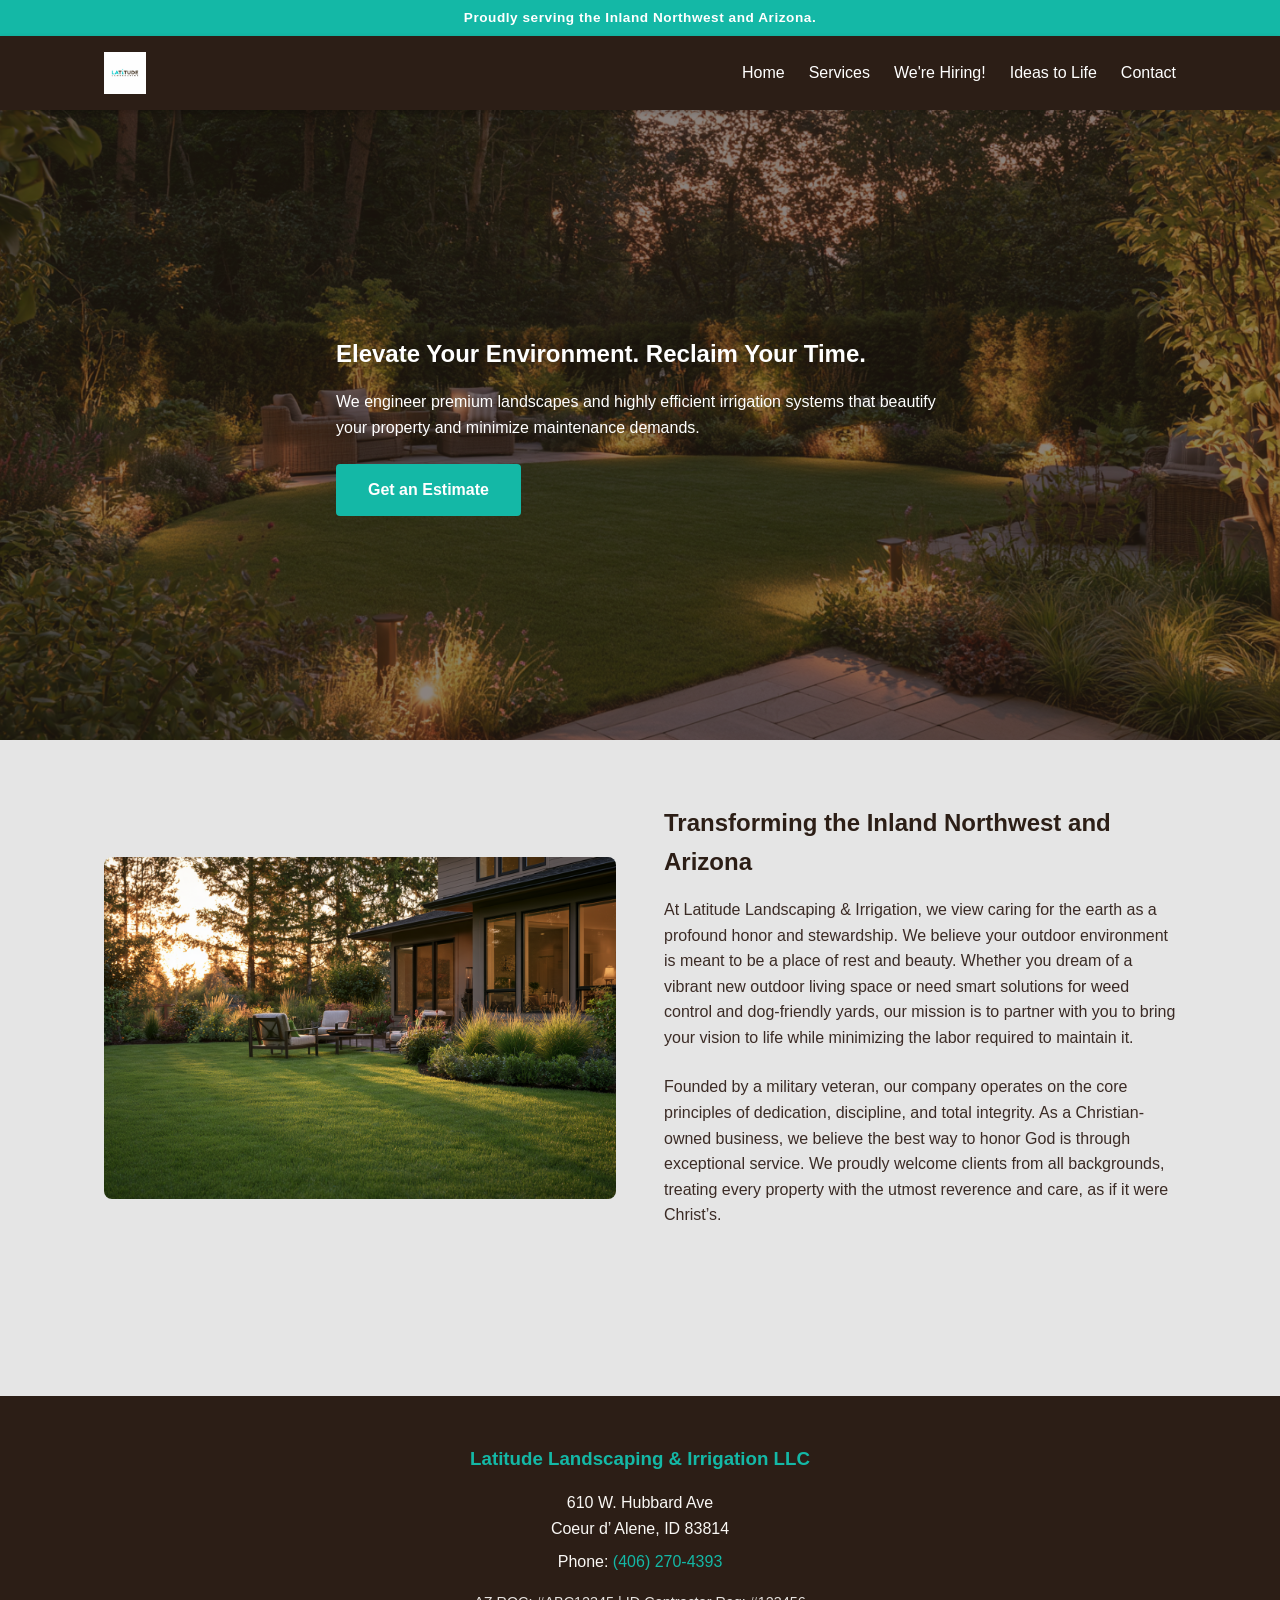
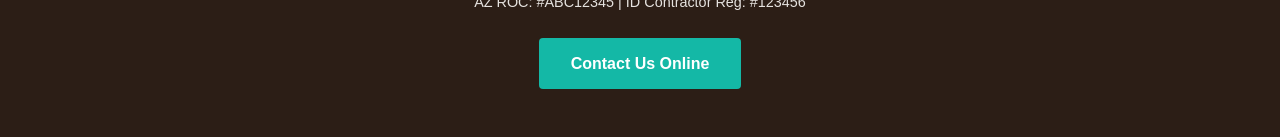
<file: index.html>
<!DOCTYPE html>
<html lang="en">
<head>
    <meta charset="UTF-8">
    <meta name="viewport" content="width=device-width, initial-scale=1.0">
    <title>Latitude Landscaping & Irrigation LLC</title>
    <link rel="stylesheet" href="style.css">
</head>
<body>
    <div class="service-banner">Proudly serving the Inland Northwest and Arizona.</div>
    <header>
        <nav>
            <a href="index.html" class="logo">
                <img src="images/logo.png" alt="Latitude Landscaping &amp; Irrigation" class="logo-img">
            </a>
            <ul class="nav-links">
                <li><a href="index.html">Home</a></li>
                <li><a href="services.html">Services</a></li>
                <li><a href="hiring.html">We're Hiring!</a></li>
                <li><a href="ideas.html">Ideas to Life</a></li>
                <li><a href="contact.html">Contact</a></li>
            </ul>
        </nav>
    </header>

    <section class="hero">
        <div class="hero-inner">
            <h1>Elevate Your Environment. Reclaim Your Time.</h1>
            <p>We engineer premium landscapes and highly efficient irrigation systems that beautify your property and minimize maintenance demands.</p>
            <a href="contact.html" class="btn">Get an Estimate</a>
        </div>
    </section>

    <main class="container">
        <section class="grid-2">
            <div>
                <img src="images/about-family.png" alt="The Latitude Landscaping family" class="section-image">
            </div>
            <div>
                <h2>Transforming the Inland Northwest and Arizona</h2>
                <p>At Latitude Landscaping &amp; Irrigation, we view caring for the earth as a profound honor and stewardship. We believe your outdoor environment is meant to be a place of rest and beauty. Whether you dream of a vibrant new outdoor living space or need smart solutions for weed control and dog-friendly yards, our mission is to partner with you to bring your vision to life while minimizing the labor required to maintain it.</p>
                <p>Founded by a military veteran, our company operates on the core principles of dedication, discipline, and total integrity. As a Christian-owned business, we believe the best way to honor God is through exceptional service. We proudly welcome clients from all backgrounds, treating every property with the utmost reverence and care, as if it were Christ’s.</p>
            </div>
        </section>
    </main>

    <footer>
        <div class="footer-content">
            <h3>Latitude Landscaping &amp; Irrigation LLC</h3>
            <p>610 W. Hubbard Ave<br>Coeur d’ Alene, ID 83814</p>
            <p>Phone: <a href="tel:4062704393">(406) 270-4393</a></p>
            <p class="license-line">AZ ROC: #ABC12345 | ID Contractor Reg: #123456</p>
            <a href="contact.html" class="btn">Contact Us Online</a>
        </div>
    </footer>
</body>
</html>
</file>
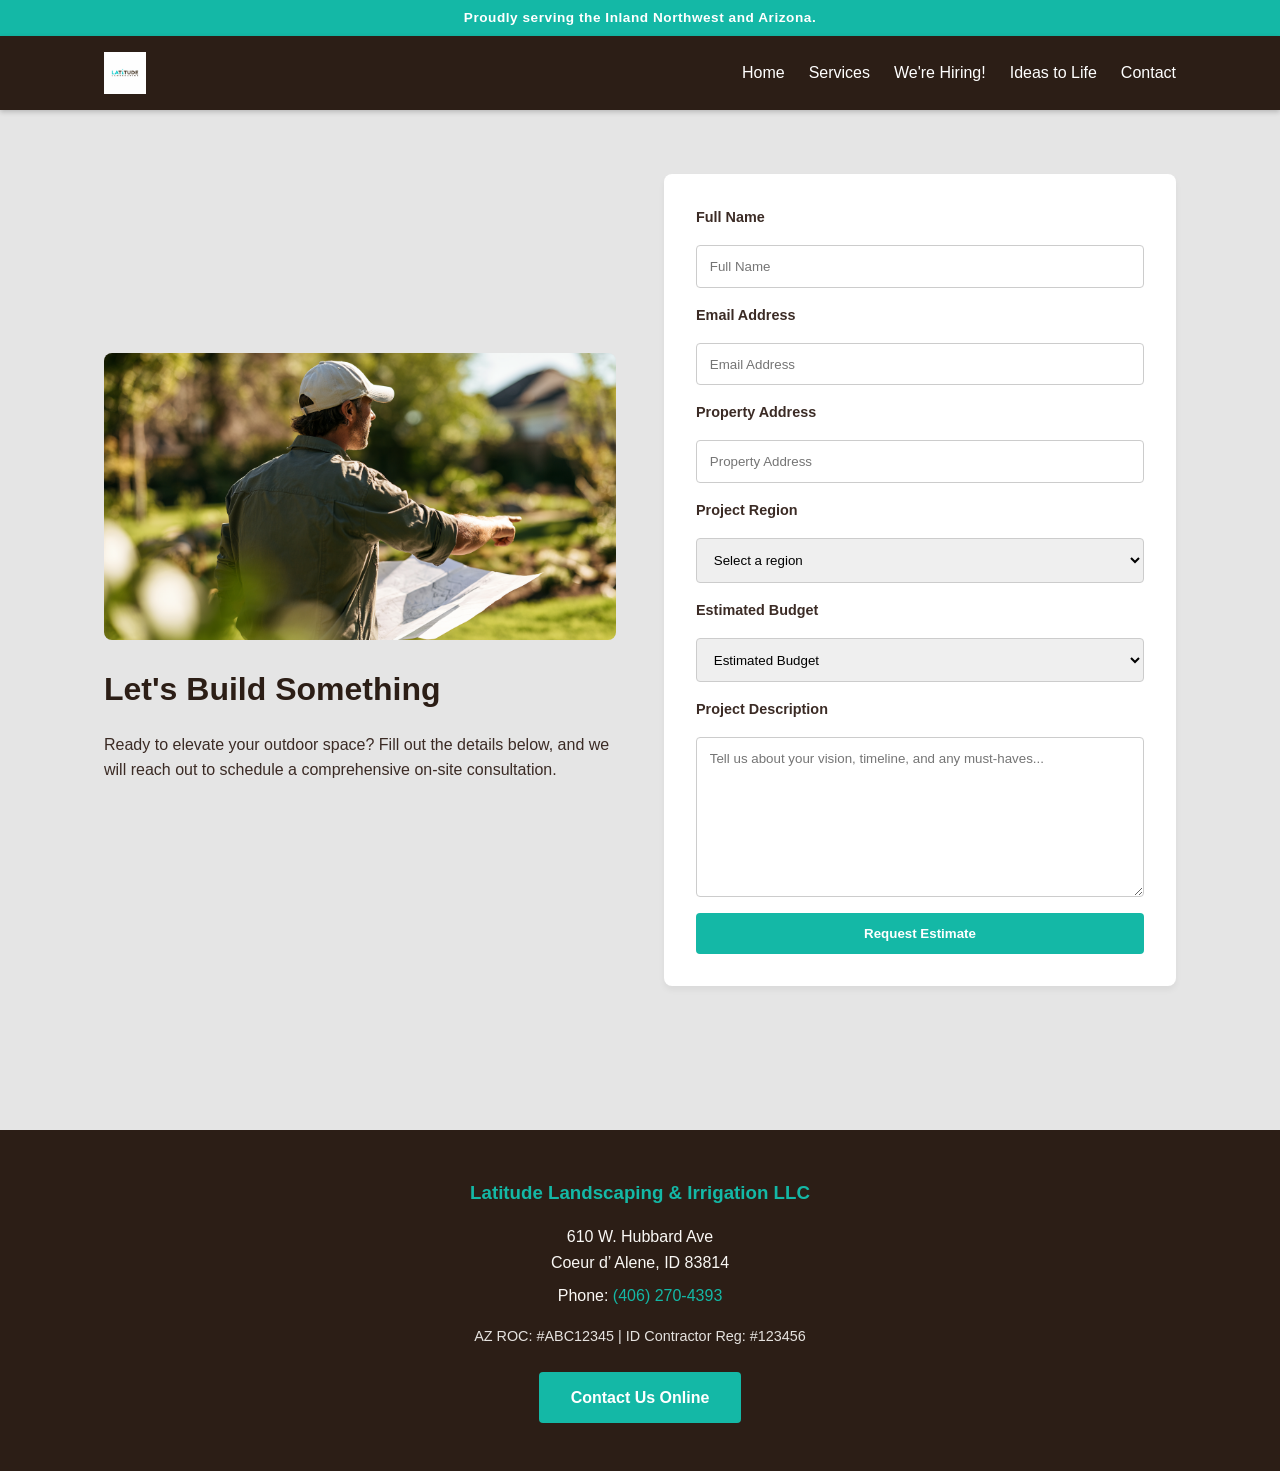
<file: contact.html>
<!DOCTYPE html>
<html lang="en">
<head>
    <meta charset="UTF-8">
    <meta name="viewport" content="width=device-width, initial-scale=1.0">
    <title>Contact - Latitude Landscaping</title>
    <link rel="stylesheet" href="style.css">
</head>
<body>
    <div class="service-banner">Proudly serving the Inland Northwest and Arizona.</div>
    <header>
        <nav>
            <a href="index.html" class="logo">
                <img src="images/logo.png" alt="Latitude Landscaping &amp; Irrigation" class="logo-img">
            </a>
            <ul class="nav-links">
                <li><a href="index.html">Home</a></li>
                <li><a href="services.html">Services</a></li>
                <li><a href="hiring.html">We're Hiring!</a></li>
                <li><a href="ideas.html">Ideas to Life</a></li>
                <li><a href="contact.html">Contact</a></li>
            </ul>
        </nav>
    </header>

    <main class="container grid-2">
        <div>
            <img src="images/consultation-header.png" alt="On-site landscaping consultation" class="section-image" style="margin-bottom: 1.5rem;">
            <h1>Let's Build Something</h1>
            <p>Ready to elevate your outdoor space? Fill out the details below, and we will reach out to schedule a comprehensive on-site consultation.</p>
        </div>
        <div>
            <form action="https://api.web3forms.com/submit" method="POST">
                <input type="hidden" name="access_key" value="YOUR_WEB3FORMS_ACCESS_KEY_HERE">

                <label class="form-label" for="name">Full Name</label>
                <input id="name" type="text" name="name" placeholder="Full Name" required>

                <label class="form-label" for="email">Email Address</label>
                <input id="email" type="email" name="email" placeholder="Email Address" required>

                <label class="form-label" for="address">Property Address</label>
                <input id="address" type="text" name="address" placeholder="Property Address" required>

                <label class="form-label" for="region">Project Region</label>
                <select id="region" name="region" required>
                    <option value="" disabled selected>Select a region</option>
                    <option value="Idaho/Inland Northwest">Idaho/Inland Northwest</option>
                    <option value="Arizona">Arizona</option>
                </select>

                <label class="form-label" for="budget">Estimated Budget</label>
                <select id="budget" name="budget" required>
                    <option value="" disabled selected>Estimated Budget</option>
                    <option value="Under $5k">Under $5,000</option>
                    <option value="$5k - $15k">$5,000 - $15,000</option>
                    <option value="$15k - $30k">$15,000 - $30,000</option>
                    <option value="$30k+">$30,000+</option>
                </select>

                <label class="form-label" for="description">Project Description</label>
                <textarea id="description" name="description" placeholder="Tell us about your vision, timeline, and any must-haves..." rows="8" required></textarea>

                <button type="submit" class="btn">Request Estimate</button>
            </form>
        </div>
    </main>

    <footer>
        <div class="footer-content">
            <h3>Latitude Landscaping &amp; Irrigation LLC</h3>
            <p>610 W. Hubbard Ave<br>Coeur d’ Alene, ID 83814</p>
            <p>Phone: <a href="tel:4062704393">(406) 270-4393</a></p>
            <p class="license-line">AZ ROC: #ABC12345 | ID Contractor Reg: #123456</p>
            <a href="contact.html" class="btn">Contact Us Online</a>
        </div>
    </footer>
</body>
</html>
</file>
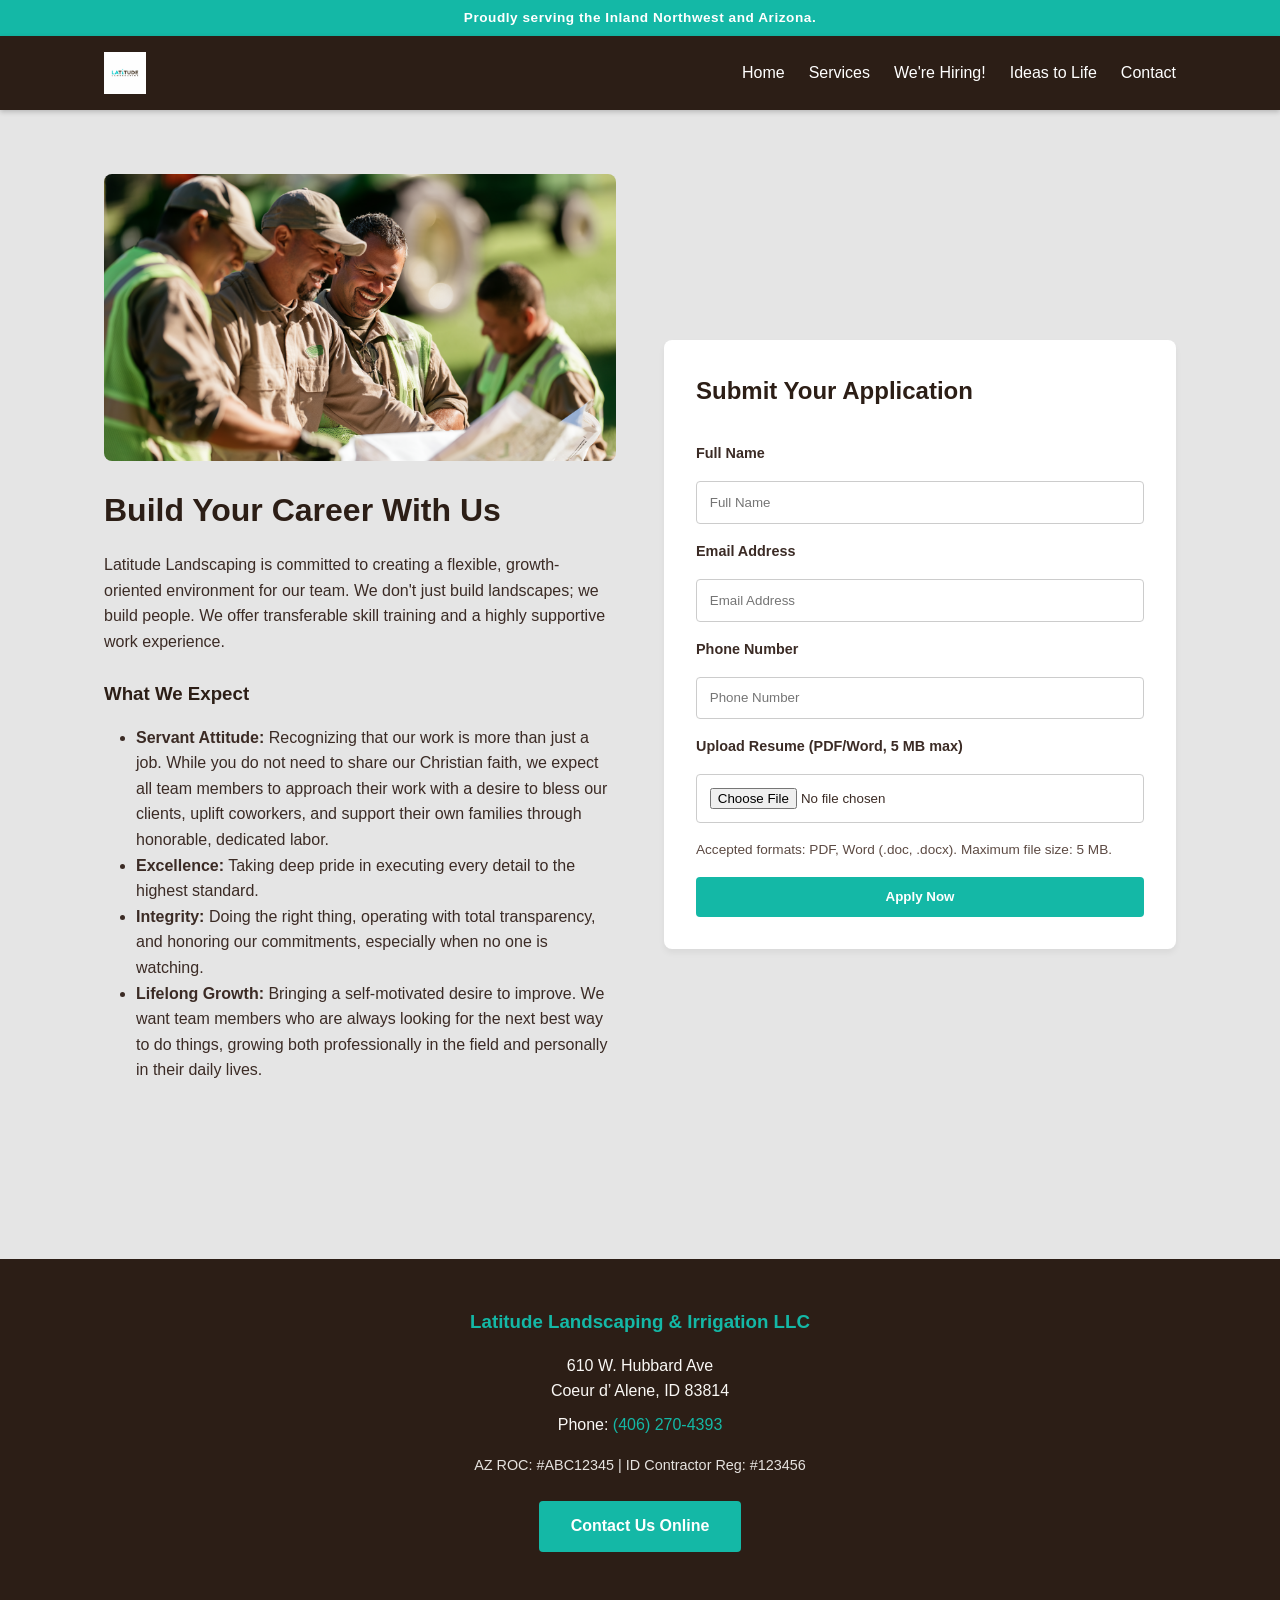
<file: hiring.html>
<!DOCTYPE html>
<html lang="en">
<head>
    <meta charset="UTF-8">
    <meta name="viewport" content="width=device-width, initial-scale=1.0">
    <title>We're Hiring - Latitude Landscaping</title>
    <link rel="stylesheet" href="style.css">
</head>
<body>
    <div class="service-banner">Proudly serving the Inland Northwest and Arizona.</div>
    <header>
        <nav>
            <a href="index.html" class="logo">
                <img src="images/logo.png" alt="Latitude Landscaping &amp; Irrigation" class="logo-img">
            </a>
            <ul class="nav-links">
                <li><a href="index.html">Home</a></li>
                <li><a href="services.html">Services</a></li>
                <li><a href="hiring.html">We're Hiring!</a></li>
                <li><a href="ideas.html">Ideas to Life</a></li>
                <li><a href="contact.html">Contact</a></li>
            </ul>
        </nav>
    </header>

    <main class="container grid-2">
        <div>
            <img src="images/team-culture.png" alt="Latitude Landscaping team and culture" class="section-image" style="margin-bottom: 1.5rem;">
            <h1>Build Your Career With Us</h1>
            <p>Latitude Landscaping is committed to creating a flexible, growth-oriented environment for our team. We don't just build landscapes; we build people. We offer transferable skill training and a highly supportive work experience.</p>
            <h3>What We Expect</h3>
            <ul style="margin: 1rem 0 2rem 2rem;">
                <li><strong>Servant Attitude:</strong> Recognizing that our work is more than just a job. While you do not need to share our Christian faith, we expect all team members to approach their work with a desire to bless our clients, uplift coworkers, and support their own families through honorable, dedicated labor.</li>
                <li><strong>Excellence:</strong> Taking deep pride in executing every detail to the highest standard.</li>
                <li><strong>Integrity:</strong> Doing the right thing, operating with total transparency, and honoring our commitments, especially when no one is watching.</li>
                <li><strong>Lifelong Growth:</strong> Bringing a self-motivated desire to improve. We want team members who are always looking for the next best way to do things, growing both professionally in the field and personally in their daily lives.</li>
            </ul>
        </div>
        <div>
            <form action="https://api.web3forms.com/submit" method="POST" enctype="multipart/form-data">
                <h2>Submit Your Application</h2>
                <input type="hidden" name="access_key" value="YOUR_WEB3FORMS_ACCESS_KEY_HERE">
                <label class="form-label" for="name">Full Name</label>
                <input id="name" type="text" name="name" placeholder="Full Name" required>
                <label class="form-label" for="email">Email Address</label>
                <input id="email" type="email" name="email" placeholder="Email Address" required>
                <label class="form-label" for="phone">Phone Number</label>
                <input id="phone" type="tel" name="phone" placeholder="Phone Number" required>
                <label class="form-label" for="resume">Upload Resume (PDF/Word, 5 MB max)</label>
                <input id="resume" type="file" name="attachment" accept=".pdf,.doc,.docx,application/pdf,application/msword,application/vnd.openxmlformats-officedocument.wordprocessingml.document" required>
                <p class="file-hint">Accepted formats: PDF, Word (.doc, .docx). Maximum file size: 5 MB.</p>
                <button type="submit" class="btn">Apply Now</button>
            </form>
            <script>
                (function () {
                    var resume = document.getElementById("resume");
                    var maxBytes = 5 * 1024 * 1024;
                    resume.addEventListener("change", function () {
                        if (resume.files[0] && resume.files[0].size > maxBytes) {
                            alert("Please choose a resume that is 5 MB or smaller.");
                            resume.value = "";
                        }
                    });
                })();
            </script>
        </div>
    </main>

    <footer>
        <div class="footer-content">
            <h3>Latitude Landscaping &amp; Irrigation LLC</h3>
            <p>610 W. Hubbard Ave<br>Coeur d’ Alene, ID 83814</p>
            <p>Phone: <a href="tel:4062704393">(406) 270-4393</a></p>
            <p class="license-line">AZ ROC: #ABC12345 | ID Contractor Reg: #123456</p>
            <a href="contact.html" class="btn">Contact Us Online</a>
        </div>
    </footer>
</body>
</html>
</file>
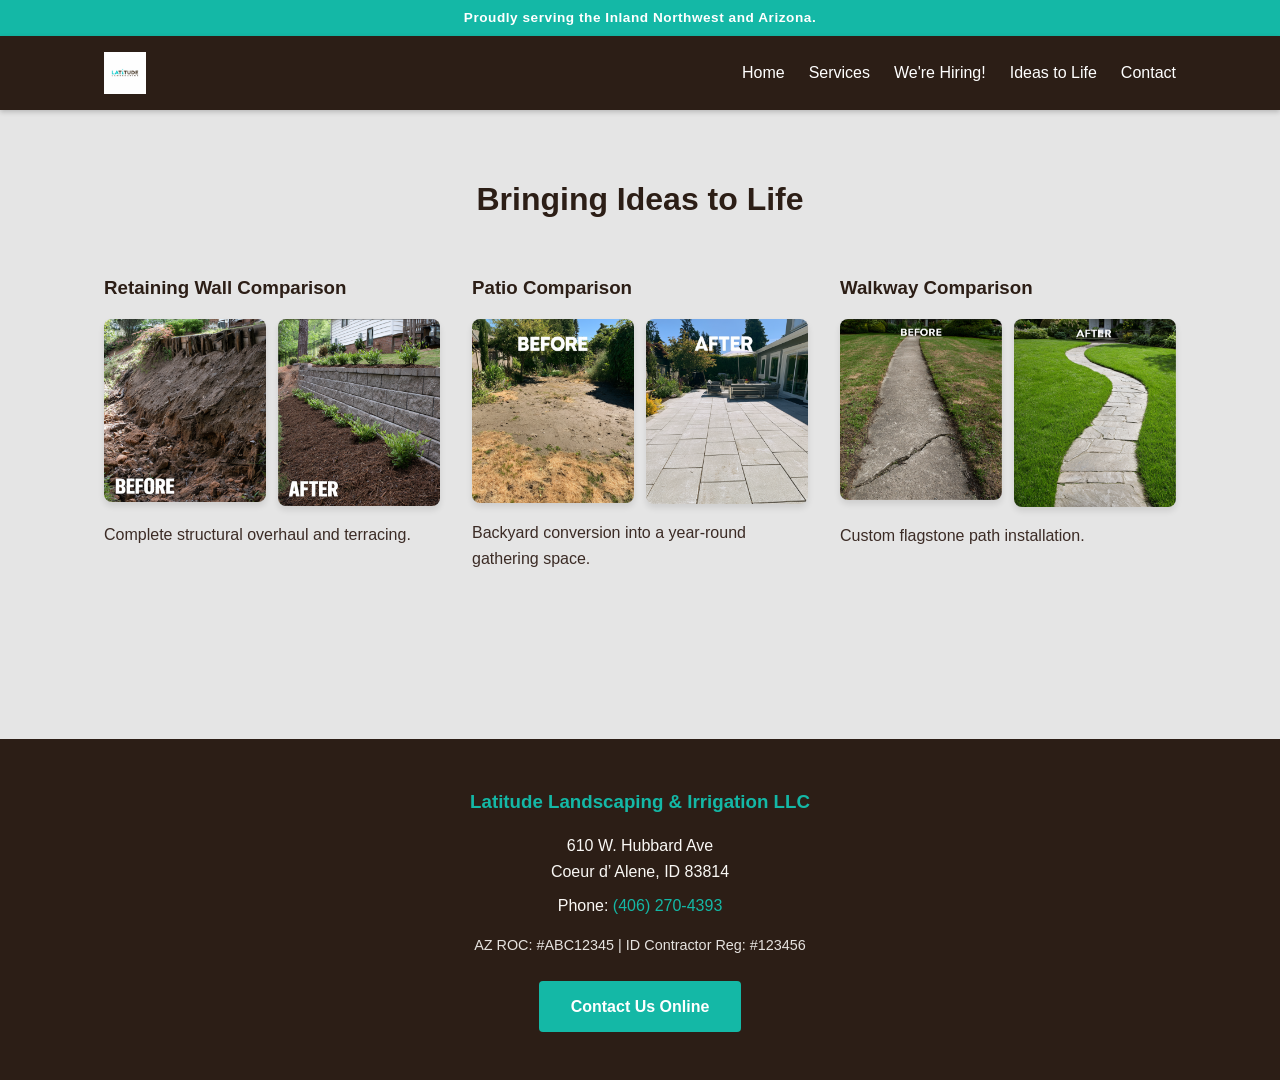
<file: ideas.html>
<!DOCTYPE html>
<html lang="en">
<head>
    <meta charset="UTF-8">
    <meta name="viewport" content="width=device-width, initial-scale=1.0">
    <title>Ideas to Life - Latitude Landscaping</title>
    <link rel="stylesheet" href="style.css">
</head>
<body>
    <div class="service-banner">Proudly serving the Inland Northwest and Arizona.</div>
    <header>
        <nav>
            <a href="index.html" class="logo">
                <img src="images/logo.png" alt="Latitude Landscaping &amp; Irrigation" class="logo-img">
            </a>
            <ul class="nav-links">
                <li><a href="index.html">Home</a></li>
                <li><a href="services.html">Services</a></li>
                <li><a href="hiring.html">We're Hiring!</a></li>
                <li><a href="ideas.html">Ideas to Life</a></li>
                <li><a href="contact.html">Contact</a></li>
            </ul>
        </nav>
    </header>

    <main class="container">
        <h1 style="text-align: center; margin-bottom: 3rem;">Bringing Ideas to Life</h1>

        <div class="gallery">
            <div class="gallery-item">
                <h3>Retaining Wall Comparison</h3>
                <div class="ba-pair">
                    <img src="images/wall-before.png" alt="Retaining wall before">
                    <img src="images/wall-after.png" alt="Retaining wall after">
                </div>
                <p style="margin-top: 1rem;">Complete structural overhaul and terracing.</p>
            </div>
            <div class="gallery-item">
                <h3>Patio Comparison</h3>
                <div class="ba-pair">
                    <img src="images/patio-before.png" alt="Patio before">
                    <img src="images/patio-after.png" alt="Patio after">
                </div>
                <p style="margin-top: 1rem;">Backyard conversion into a year-round gathering space.</p>
            </div>
            <div class="gallery-item">
                <h3>Walkway Comparison</h3>
                <div class="ba-pair">
                    <img src="images/walkway-before.png" alt="Walkway before">
                    <img src="images/walkway-after.png" alt="Walkway after">
                </div>
                <p style="margin-top: 1rem;">Custom flagstone path installation.</p>
            </div>
        </div>
    </main>

    <footer>
        <div class="footer-content">
            <h3>Latitude Landscaping &amp; Irrigation LLC</h3>
            <p>610 W. Hubbard Ave<br>Coeur d’ Alene, ID 83814</p>
            <p>Phone: <a href="tel:4062704393">(406) 270-4393</a></p>
            <p class="license-line">AZ ROC: #ABC12345 | ID Contractor Reg: #123456</p>
            <a href="contact.html" class="btn">Contact Us Online</a>
        </div>
    </footer>
</body>
</html>
</file>
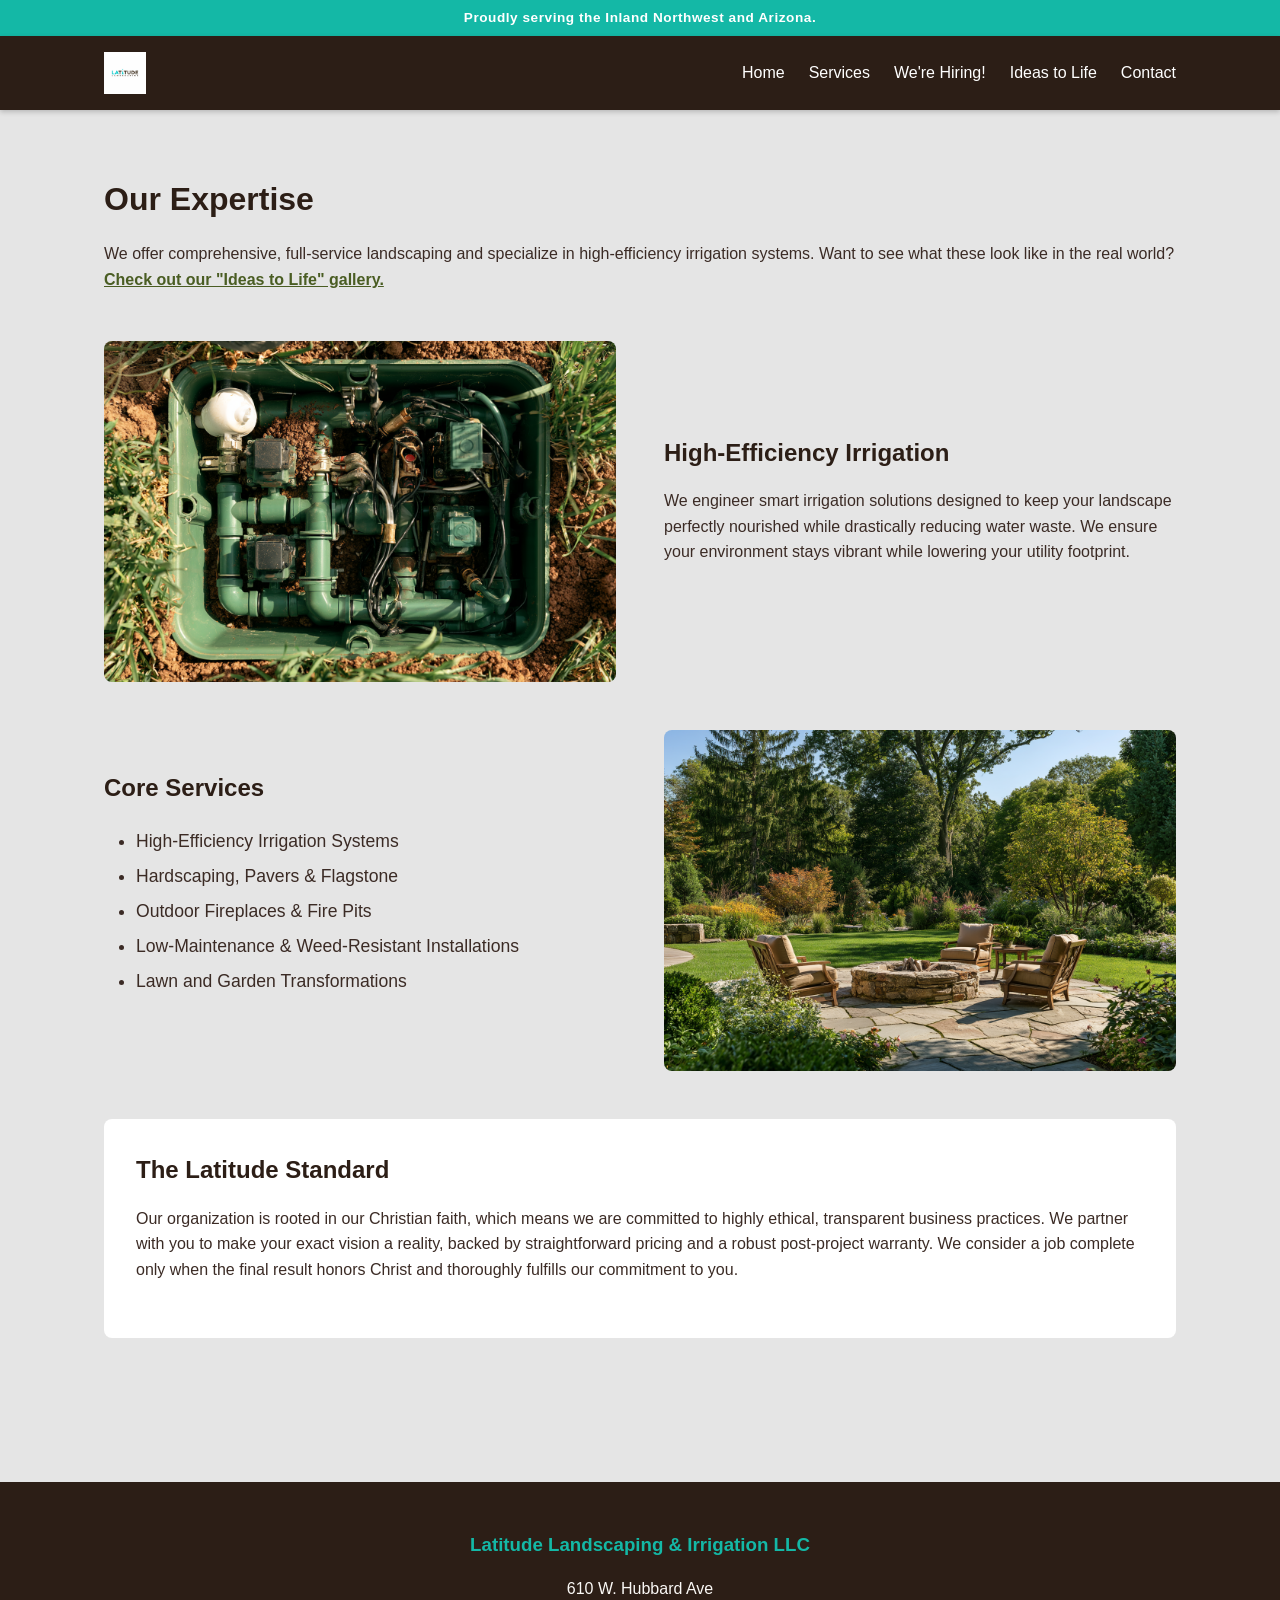
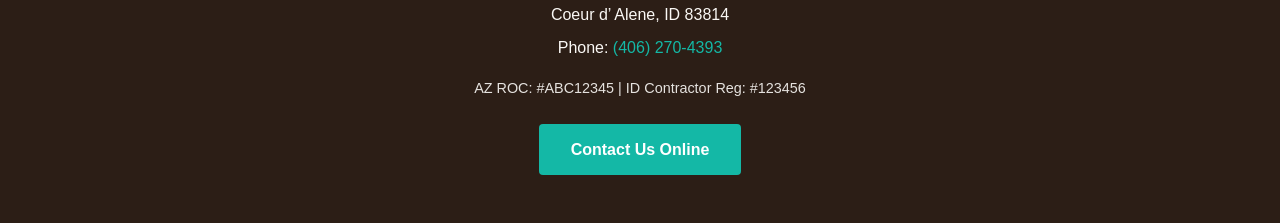
<file: services.html>
<!DOCTYPE html>
<html lang="en">
<head>
    <meta charset="UTF-8">
    <meta name="viewport" content="width=device-width, initial-scale=1.0">
    <title>Services - Latitude Landscaping</title>
    <link rel="stylesheet" href="style.css">
</head>
<body>
    <div class="service-banner">Proudly serving the Inland Northwest and Arizona.</div>
    <header>
        <nav>
            <a href="index.html" class="logo">
                <img src="images/logo.png" alt="Latitude Landscaping &amp; Irrigation" class="logo-img">
            </a>
            <ul class="nav-links">
                <li><a href="index.html">Home</a></li>
                <li><a href="services.html">Services</a></li>
                <li><a href="hiring.html">We're Hiring!</a></li>
                <li><a href="ideas.html">Ideas to Life</a></li>
                <li><a href="contact.html">Contact</a></li>
            </ul>
        </nav>
    </header>

    <main class="container">
        <h1>Our Expertise</h1>
        <p>We offer comprehensive, full-service landscaping and specialize in high-efficiency irrigation systems. Want to see what these look like in the real world? <a href="ideas.html" style="color: #4a5d23; font-weight: bold;">Check out our "Ideas to Life" gallery.</a></p>

        <section class="grid-2" style="margin: 3rem 0;">
            <div>
                <img src="images/irrigation-sprinkler.png" alt="High-efficiency irrigation sprinkler" class="section-image">
            </div>
            <div>
                <h2>High-Efficiency Irrigation</h2>
                <p>We engineer smart irrigation solutions designed to keep your landscape perfectly nourished while drastically reducing water waste. We ensure your environment stays vibrant while lowering your utility footprint.</p>
            </div>
        </section>

        <section class="grid-2" style="margin: 3rem 0;">
            <div>
                <h2>Core Services</h2>
                <ul style="margin: 1rem 0 2rem 2rem; font-size: 1.1rem; line-height: 2;">
                    <li>High-Efficiency Irrigation Systems</li>
                    <li>Hardscaping, Pavers &amp; Flagstone</li>
                    <li>Outdoor Fireplaces &amp; Fire Pits</li>
                    <li>Low-Maintenance &amp; Weed-Resistant Installations</li>
                    <li>Lawn and Garden Transformations</li>
                </ul>
            </div>
            <div>
                <img src="images/hardscape-firepit.png" alt="Hardscaping and outdoor fire pit" class="section-image">
            </div>
        </section>

        <div style="background-color: white; padding: 2rem; border-radius: 8px; margin-top: 3rem;">
            <h2>The Latitude Standard</h2>
            <p>Our organization is rooted in our Christian faith, which means we are committed to highly ethical, transparent business practices. We partner with you to make your exact vision a reality, backed by straightforward pricing and a robust post-project warranty. We consider a job complete only when the final result honors Christ and thoroughly fulfills our commitment to you.</p>
        </div>
    </main>

    <footer>
        <div class="footer-content">
            <h3>Latitude Landscaping &amp; Irrigation LLC</h3>
            <p>610 W. Hubbard Ave<br>Coeur d’ Alene, ID 83814</p>
            <p>Phone: <a href="tel:4062704393">(406) 270-4393</a></p>
            <p class="license-line">AZ ROC: #ABC12345 | ID Contractor Reg: #123456</p>
            <a href="contact.html" class="btn">Contact Us Online</a>
        </div>
    </footer>
</body>
</html>
</file>
<file: style.css>
/* style.css - Master Design File */
* {
    margin: 0;
    padding: 0;
    box-sizing: border-box;
    font-family: 'Segoe UI', Tahoma, Geneva, Verdana, sans-serif;
}

body {
    background-color: #e5e5e5; /* Classic light concrete */
    color: #3b2b25; /* Rich dark brown text */
    line-height: 1.6;
}

.service-banner {
    background-color: #14b8a6;
    color: #ffffff;
    text-align: center;
    font-size: 0.85rem;
    font-weight: 600;
    letter-spacing: 0.04em;
    padding: 0.45rem 1rem;
}

/* Sticky Navigation Bar */
header {
    background-color: #2c1e16; /* Very dark brown */
    position: sticky;
    top: 0;
    z-index: 1000;
    box-shadow: 0 2px 5px rgba(0,0,0,0.2);
}

nav {
    display: flex;
    justify-content: space-between;
    align-items: center;
    padding: 1rem 5%;
    max-width: 1200px;
    margin: 0 auto;
}

.logo {
    color: #14b8a6; /* Vibrant Turquoise */
    font-size: 1.5rem;
    font-weight: bold;
    text-decoration: none;
    display: flex;
    align-items: center;
}

.logo-img {
    height: 42px;
    width: auto;
    display: block;
}

.nav-links {
    display: flex;
    list-style: none;
    gap: 1.5rem;
}

.nav-links a {
    color: #ffffff;
    text-decoration: none;
    font-weight: 500;
    transition: color 0.3s ease;
}

.nav-links a:hover {
    color: #14b8a6; /* Turquoise hover accent */
}

/* Layout Classes */
.container {
    max-width: 1200px;
    margin: 0 auto;
    padding: 4rem 5%;
}

.grid-2 {
    display: grid;
    grid-template-columns: 1fr 1fr;
    gap: 3rem;
    align-items: center;
}

.hero {
    position: relative;
    min-height: 70vh;
    display: flex;
    align-items: center;
    background-image: url("images/hero-bg.png");
    background-size: cover;
    background-position: center;
}

.hero::before {
    content: "";
    position: absolute;
    inset: 0;
    background: rgba(44, 30, 22, 0.55);
}

.hero-inner {
    position: relative;
    z-index: 1;
    max-width: 1200px;
    margin: 0 auto;
    padding: 5rem 5%;
}

.hero h1,
.hero p {
    color: #ffffff;
}

.hero p {
    max-width: 38rem;
}

.section-image {
    width: 100%;
    border-radius: 8px;
    display: block;
    object-fit: cover;
}

.ba-pair {
    display: grid;
    grid-template-columns: 1fr 1fr;
    gap: 0.75rem;
}

.ba-pair img {
    width: 100%;
    border-radius: 8px;
}

.form-label {
    font-weight: 600;
    font-size: 0.9rem;
}

.file-hint {
    font-size: 0.85rem;
    color: #5c4a43;
    margin: 0;
}

/* Typography & Elements */
h1, h2, h3 {
    margin-bottom: 1rem;
    color: #2c1e16; /* Very dark brown */
}

p {
    margin-bottom: 1.5rem;
}

.btn {
    display: inline-block;
    background-color: #14b8a6; /* Turquoise */
    color: white;
    padding: 0.8rem 2rem;
    text-decoration: none;
    border-radius: 4px;
    font-weight: bold;
    border: none;
    cursor: pointer;
    transition: background 0.3s;
}

.btn:hover {
    background-color: #0f766e; /* Darker Turquoise when hovering */
}

/* Forms */
form {
    display: flex;
    flex-direction: column;
    gap: 1rem;
    background: white;
    padding: 2rem;
    border-radius: 8px;
    box-shadow: 0 4px 6px rgba(0,0,0,0.05);
}

input, textarea, select {
    padding: 0.8rem;
    border: 1px solid #ccc;
    border-radius: 4px;
    width: 100%;
}

textarea {
    min-height: 160px;
    resize: vertical;
}

/* Image Galleries */
.gallery {
    display: grid;
    grid-template-columns: repeat(auto-fit, minmax(300px, 1fr));
    gap: 2rem;
}

.gallery-item img {
    width: 100%;
    border-radius: 8px;
    box-shadow: 0 4px 6px rgba(0,0,0,0.1);
}

/* Mobile Responsiveness */
@media (max-width: 768px) {
    nav {
        flex-direction: column;
        gap: 1rem;
    }
    .nav-links {
        flex-wrap: wrap;
        justify-content: center;
    }
    .grid-2 {
        grid-template-columns: 1fr;
    }
    .ba-pair {
        grid-template-columns: 1fr;
    }
}

/* Footer Design */
footer {
    background-color: #2c1e16; /* Dark brown to match header */
    color: #faf8f5; /* Off-white text */
    text-align: center;
    padding: 3rem 5%;
    margin-top: 5rem;
}

.footer-content {
    max-width: 1200px;
    margin: 0 auto;
}

.footer-content h3 {
    color: #14b8a6; /* Turquoise */
    margin-bottom: 1rem;
}

.footer-content p {
    margin-bottom: 0.5rem;
}

.license-line {
    margin-top: 1rem;
    font-size: 0.9rem;
    opacity: 0.9;
}

.footer-content a {
    color: #14b8a6; /* Turquoise link for the phone number */
    text-decoration: none;
    transition: color 0.3s ease;
}

.footer-content a:hover {
    color: #c4a47c; /* Earthy accent on hover */
}

.footer-content .btn {
    margin-top: 1rem;
    color: white; /* Keeps button text white */
}
</file>
